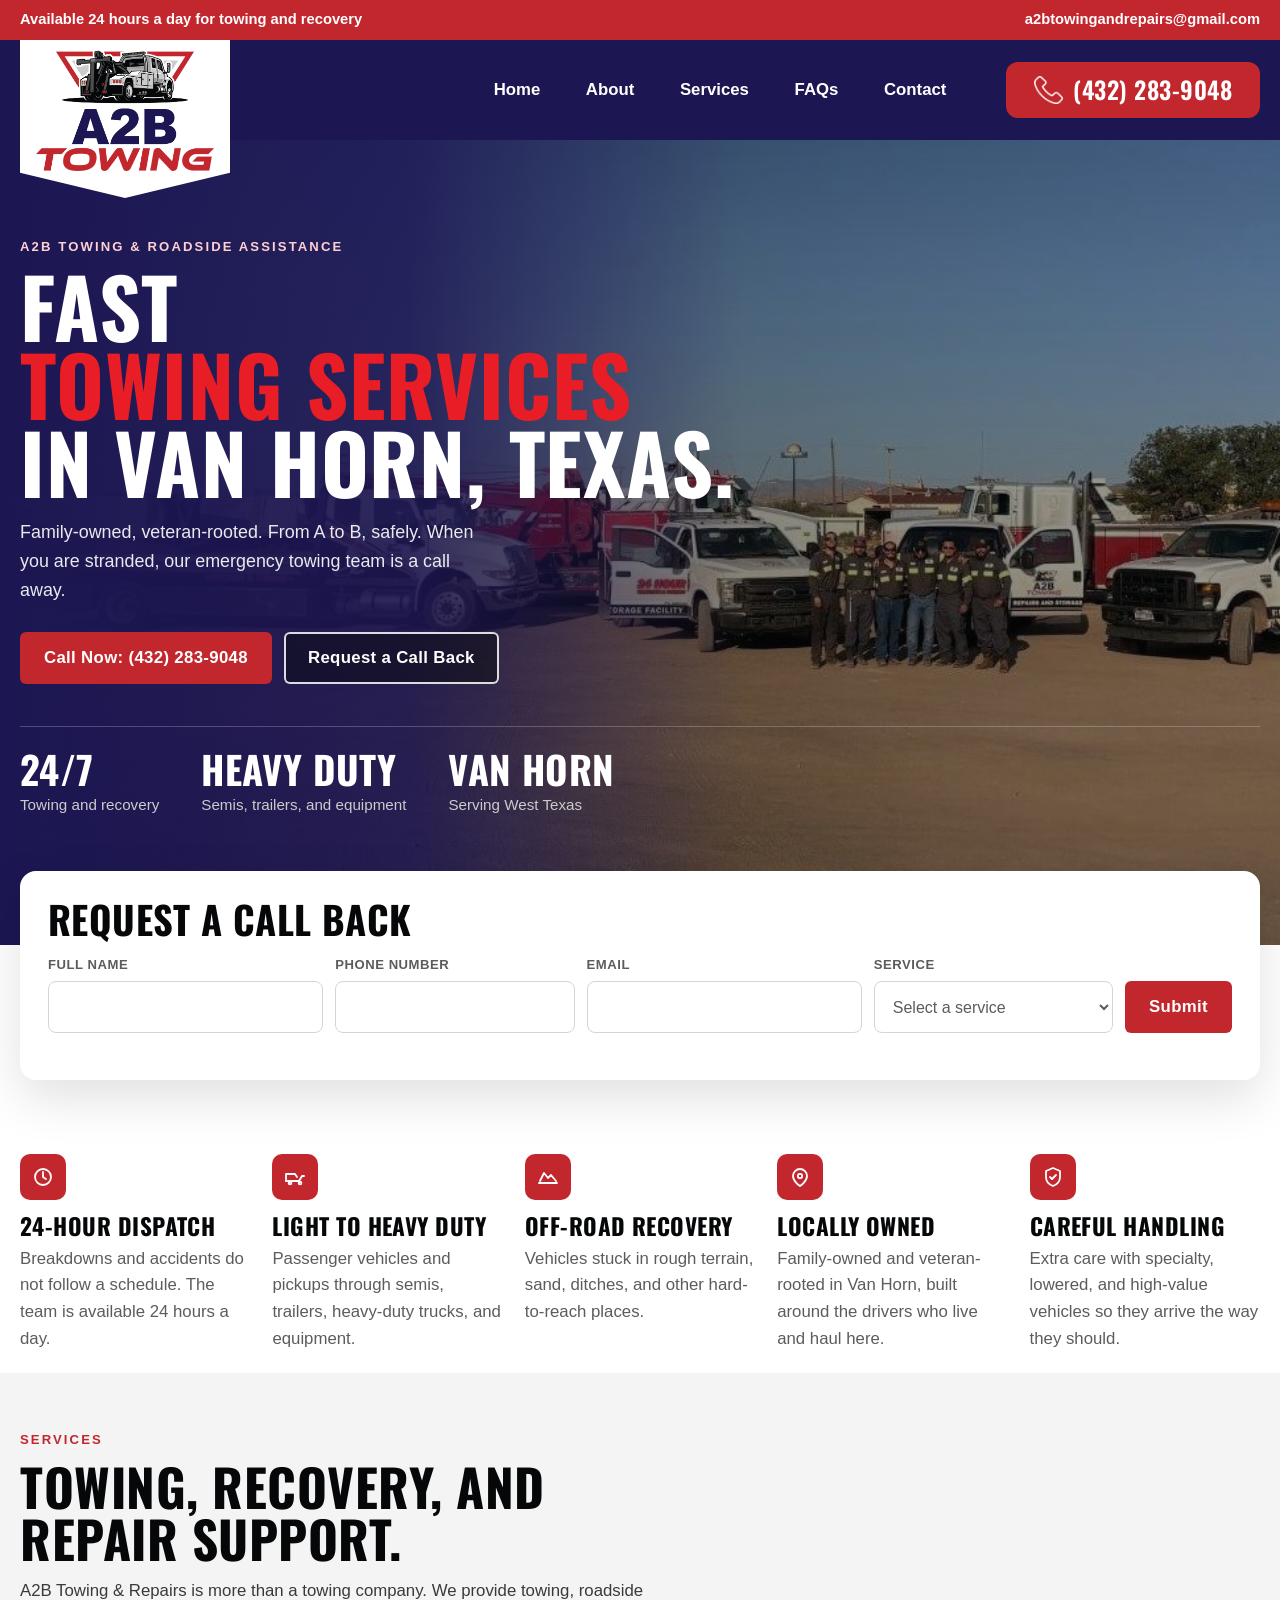
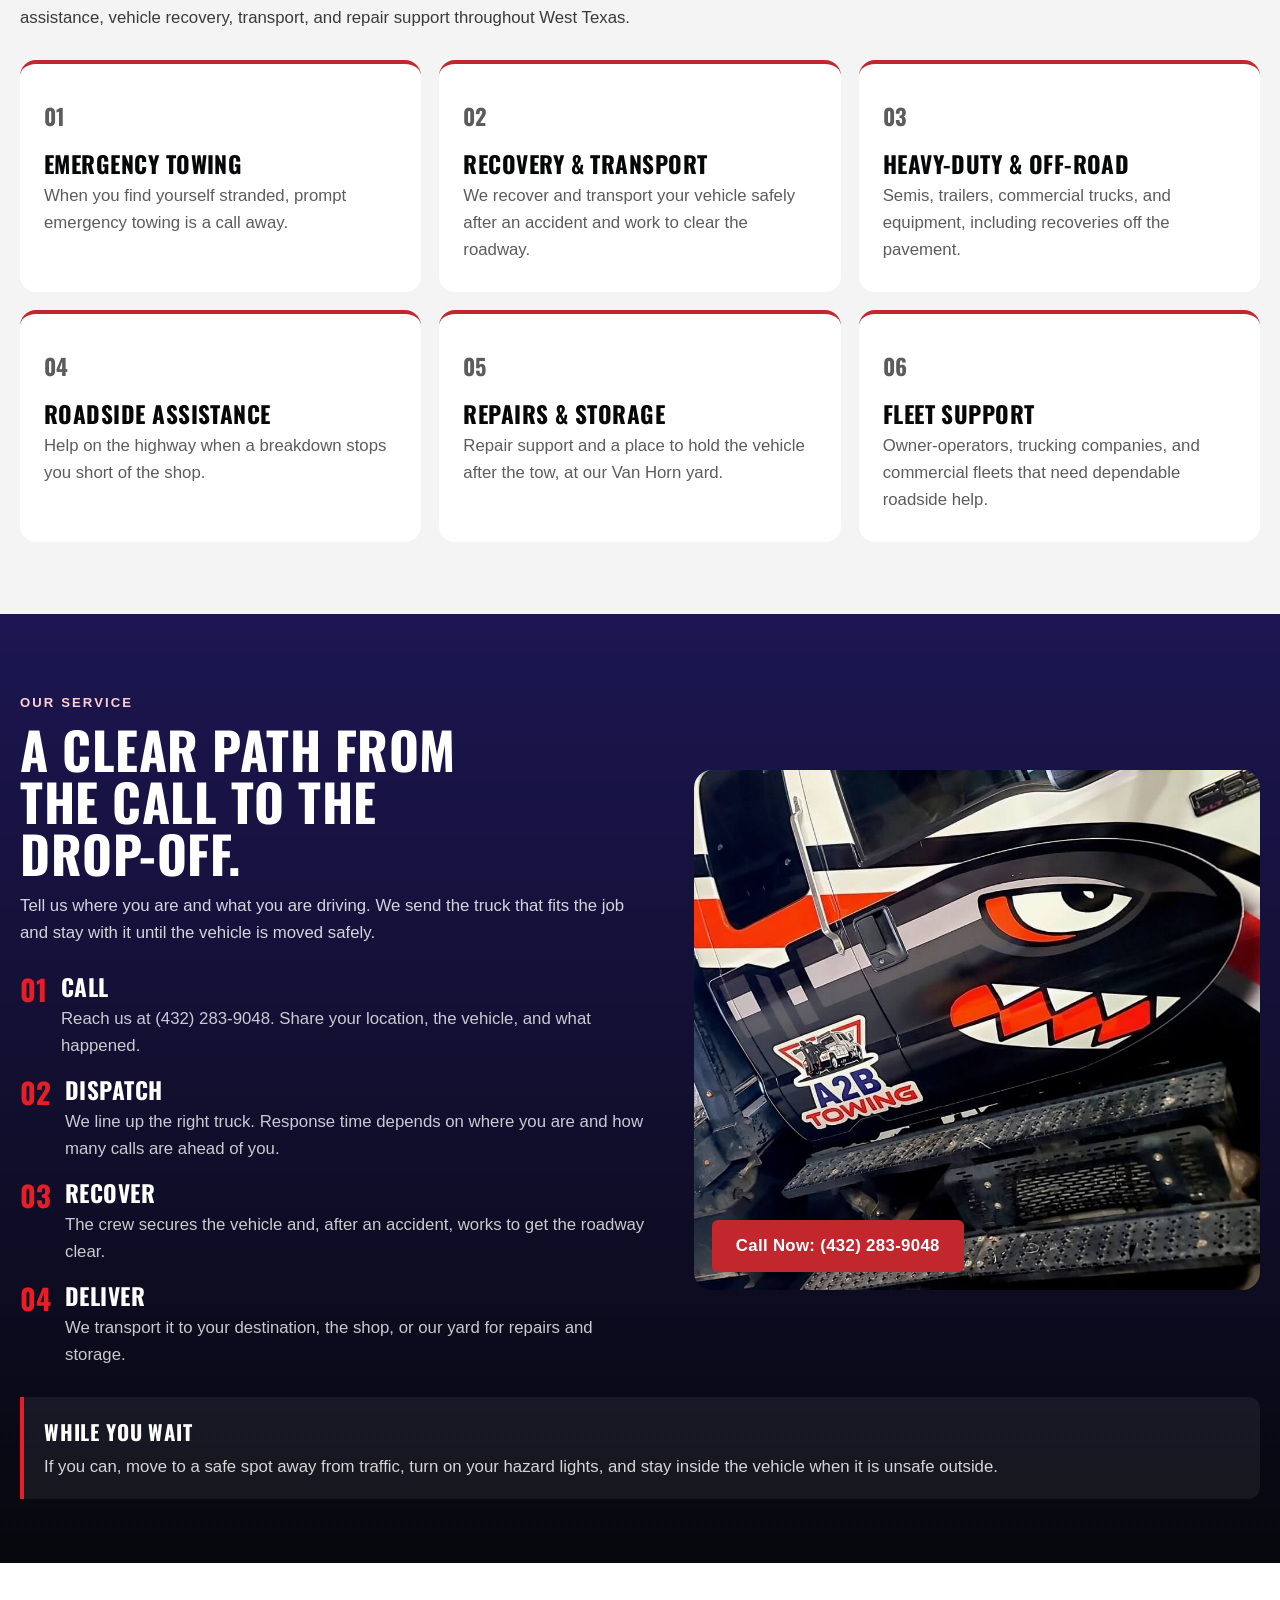
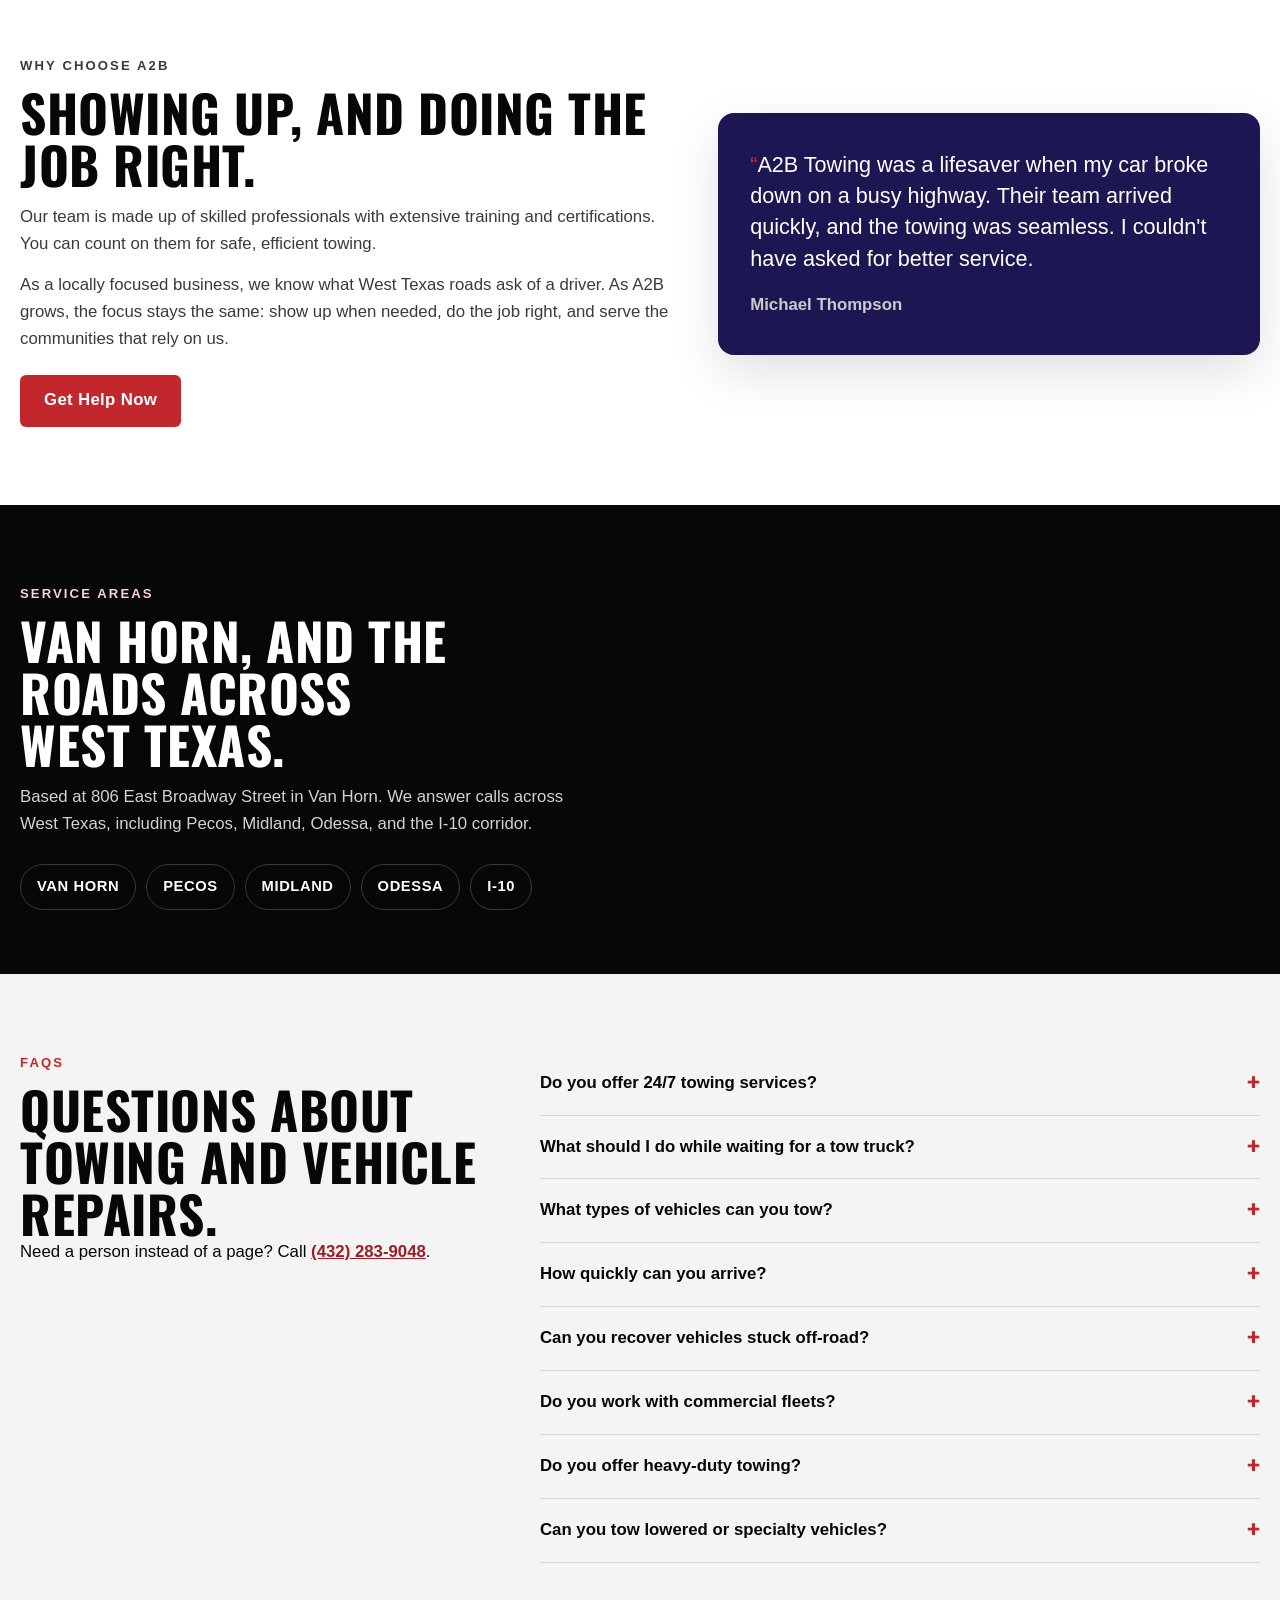
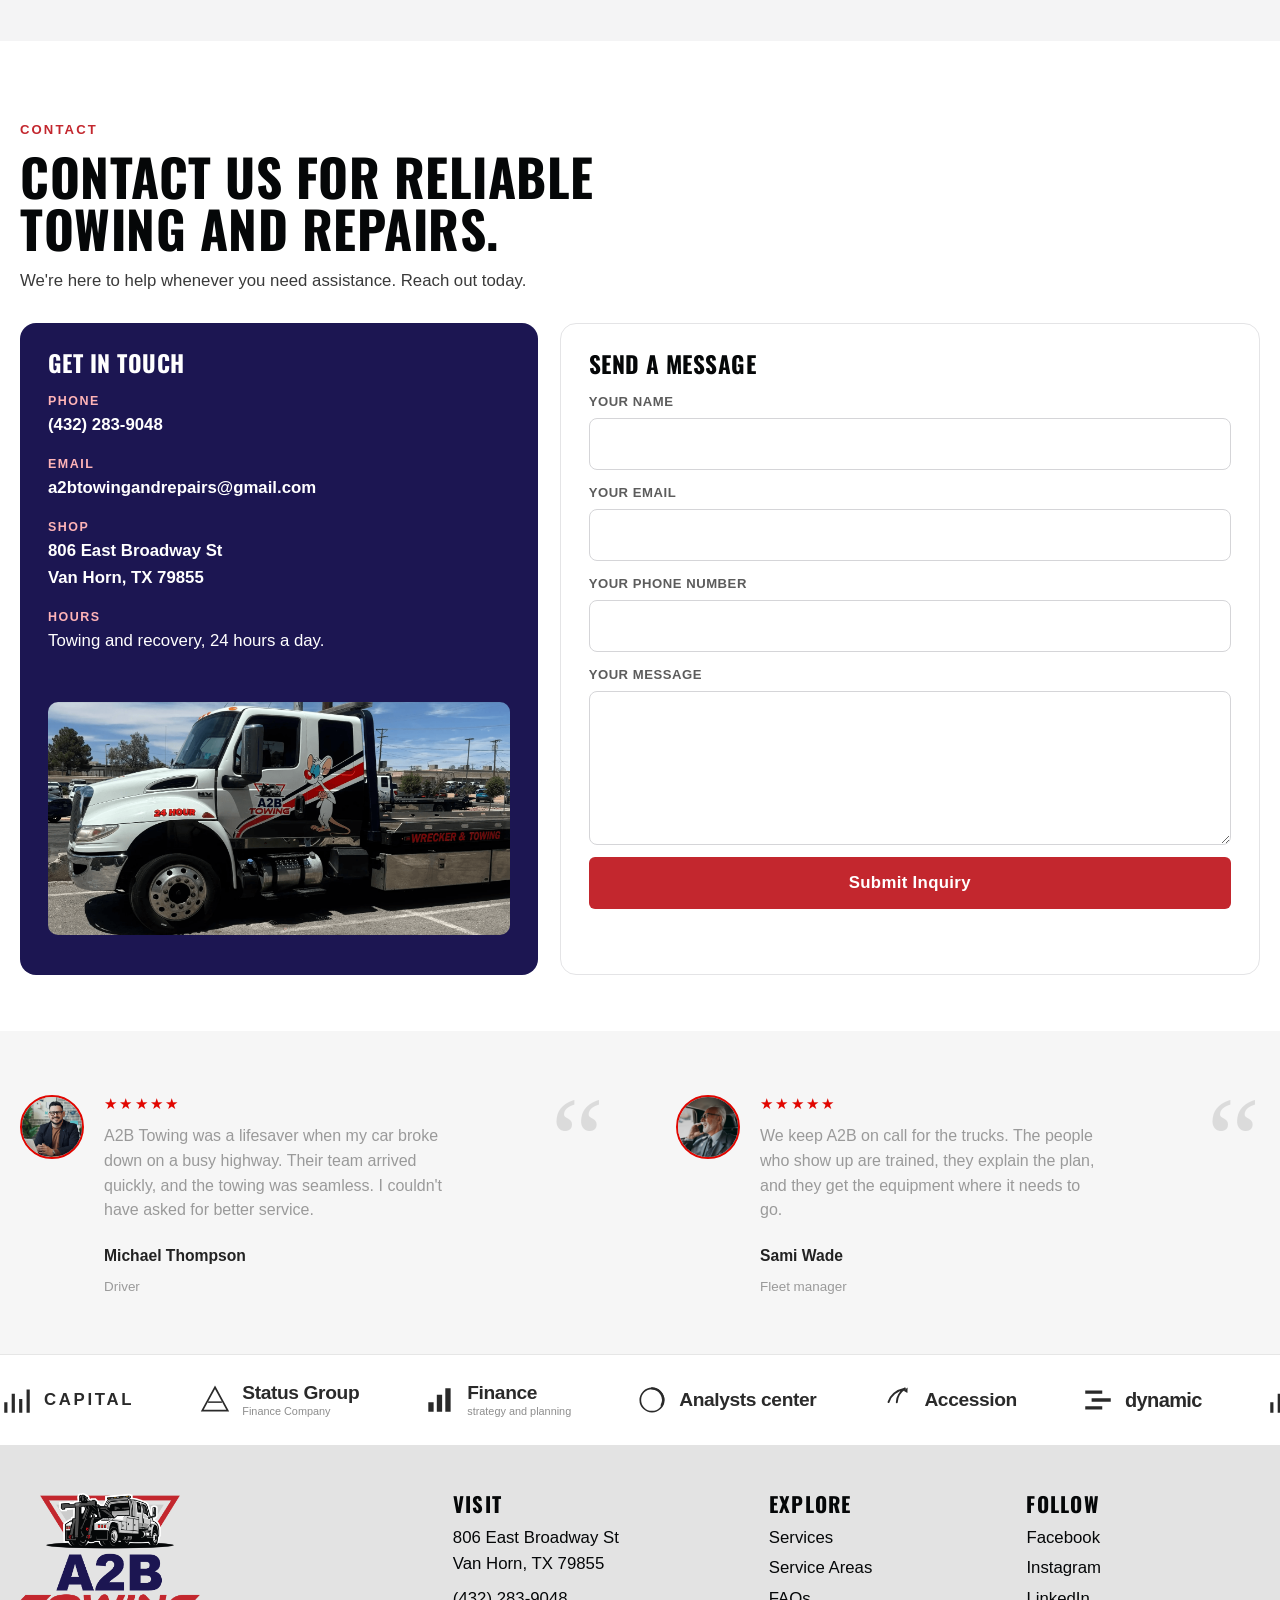
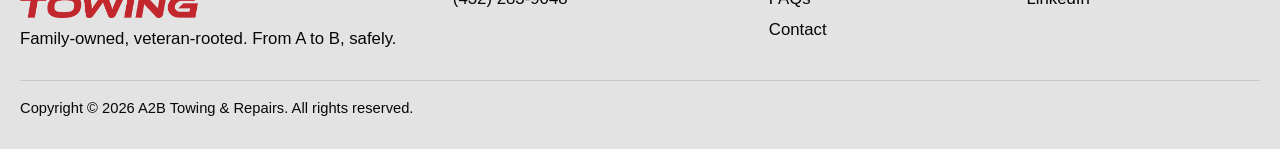
<file: a2b/index.html>
<!DOCTYPE html>
<html lang="en">
<head>
  <meta charset="utf-8">
  <meta name="viewport" content="width=device-width, initial-scale=1">
  <title>A2B Towing &amp; Repairs | Van Horn, Texas</title>
  <meta name="description" content="Family-owned, veteran-rooted towing, recovery, roadside assistance, and repair support in Van Horn and across West Texas. Available 24 hours. Call (432) 283-9048.">
  <link rel="icon" href="img/logo.png" type="image/png">
  <link rel="preconnect" href="https://fonts.googleapis.com">
  <link rel="preconnect" href="https://fonts.gstatic.com" crossorigin>
  <link href="https://fonts.googleapis.com/css2?family=Google+Sans:ital,opsz,wght@0,17..18,400..700;1,17..18,400..700&family=Oswald:wght@200..700&display=swap" rel="stylesheet">
  <link rel="stylesheet" href="css/styles.css">
  <script type="application/ld+json">
  {
    "@context": "https://schema.org",
    "@type": "AutomotiveBusiness",
    "name": "A2B Towing & Repairs",
    "image": "img/hero.jpg",
    "telephone": "+1-432-283-9048",
    "email": "a2btowingandrepairs@gmail.com",
    "url": "https://a2btowingandrepairs.com/",
    "address": {
      "@type": "PostalAddress",
      "streetAddress": "806 East Broadway St",
      "addressLocality": "Van Horn",
      "addressRegion": "TX",
      "postalCode": "79855",
      "addressCountry": "US"
    },
    "openingHoursSpecification": {
      "@type": "OpeningHoursSpecification",
      "dayOfWeek": ["Monday","Tuesday","Wednesday","Thursday","Friday","Saturday","Sunday"],
      "opens": "00:00",
      "closes": "23:59"
    },
    "areaServed": "West Texas",
    "sameAs": [
      "https://www.facebook.com/a2btowingtx",
      "https://www.instagram.com/a2btowingtx",
      "https://www.linkedin.com/company/a2b-towing/"
    ]
  }
  </script>
</head>
<body>
  <a class="skip" href="#main">Skip to content</a>

  <header class="site-header">
    <div class="topbar">
      <div class="wrap topbar-inner">
        <p>Available 24 hours a day for towing and recovery</p>
        <a href="mailto:a2btowingandrepairs@gmail.com">a2btowingandrepairs@gmail.com</a>
      </div>
    </div>
    <div class="nav">
      <div class="wrap nav-inner">
        <a class="brand" href="#main" aria-label="A2B Towing home">
          <img src="img/logo-mark.png" alt="A2B Towing" width="1400" height="966">
        </a>
        <button class="nav-toggle" type="button" aria-expanded="false" aria-controls="nav-panel">
          <span class="sr-only">Menu</span>
          <span></span><span></span><span></span>
        </button>
        <div class="nav-panel" id="nav-panel">
          <nav class="nav-links" aria-label="Primary">
            <a href="#main">Home</a>
            <a href="#about">About</a>
            <a href="#services">Services</a>
            <a href="#faq">FAQs</a>
            <a href="#contact">Contact</a>
          </nav>
          <a class="btn btn-red nav-call" href="tel:+14322839048" aria-label="Call (432) 283-9048">
            <img class="nav-call-icon" src="img/phone-icon.png" alt="" width="28" height="28">
            <span>(432) 283-9048</span>
          </a>
        </div>
      </div>
    </div>
  </header>

  <main id="main">
    <section class="hero">
      <div class="wrap hero-inner">
        <p class="eyebrow light">A2B Towing &amp; Roadside Assistance</p>
        <h1>
          Fast<br>
          <span>Towing Services</span><br>
          <span class="place">in Van Horn, Texas.</span>
        </h1>
        <p class="lede">Family-owned, veteran-rooted. From A to B, safely. When you are stranded, our emergency towing team is a call away.</p>
        <div class="hero-actions">
          <a class="btn btn-red" href="tel:+14322839048">Call Now: (432) 283-9048</a>
          <a class="btn btn-ghost" href="#callback">Request a Call Back</a>
        </div>
        <ul class="stats">
          <li>
            <strong>24/7</strong>
            <span>Towing and recovery</span>
          </li>
          <li>
            <strong>Heavy Duty</strong>
            <span>Semis, trailers, and equipment</span>
          </li>
          <li>
            <strong>Van Horn</strong>
            <span>Serving West Texas</span>
          </li>
        </ul>
      </div>
    </section>

    <section class="callback" id="callback">
      <div class="wrap">
        <form class="callback-card" action="mailto:a2btowingandrepairs@gmail.com" method="post" enctype="text/plain">
          <h2>Request a Call Back</h2>
          <div class="callback-grid">
            <label>
              Full Name
              <input type="text" name="name" autocomplete="name" required>
            </label>
            <label>
              Phone Number
              <input type="tel" name="phone" autocomplete="tel" required>
            </label>
            <label>
              Email
              <input type="email" name="email" autocomplete="email" required>
            </label>
            <label>
              Service
              <select name="service" required>
                <option value="">Select a service</option>
                <option>Emergency Towing</option>
                <option>Accident Recovery</option>
                <option>Heavy-Duty Towing</option>
                <option>Off-Road Recovery</option>
                <option>Roadside Assistance</option>
                <option>Vehicle Transport</option>
                <option>Repairs</option>
                <option>Fleet Support</option>
              </select>
            </label>
            <button class="btn btn-red" type="submit">Submit</button>
          </div>
          <p class="form-status" role="status"></p>
        </form>
      </div>
    </section>

    <section class="benefits" aria-label="Why drivers call A2B">
      <div class="wrap benefit-grid">
        <article>
          <span class="icon" aria-hidden="true">
            <svg viewBox="0 0 24 24"><path d="M12 7v5l3 2"/><circle cx="12" cy="12" r="8"/></svg>
          </span>
          <h3>24-Hour Dispatch</h3>
          <p>Breakdowns and accidents do not follow a schedule. The team is available 24 hours a day.</p>
        </article>
        <article>
          <span class="icon" aria-hidden="true">
            <svg viewBox="0 0 24 24"><path d="M3 16h13l3-5h2"/><path d="M6 16v2M16 16v2"/><circle cx="7" cy="18" r="1.4"/><circle cx="17" cy="18" r="1.4"/><path d="M3 16V9h9l2 3"/></svg>
          </span>
          <h3>Light to Heavy Duty</h3>
          <p>Passenger vehicles and pickups through semis, trailers, heavy-duty trucks, and equipment.</p>
        </article>
        <article>
          <span class="icon" aria-hidden="true">
            <svg viewBox="0 0 24 24"><path d="M4 16l4-8 4 5 3-3 5 6"/><path d="M3 18h18"/></svg>
          </span>
          <h3>Off-Road Recovery</h3>
          <p>Vehicles stuck in rough terrain, sand, ditches, and other hard-to-reach places.</p>
        </article>
        <article>
          <span class="icon" aria-hidden="true">
            <svg viewBox="0 0 24 24"><path d="M12 21s-7-4.4-7-10a7 7 0 0 1 14 0c0 5.6-7 10-7 10z"/><circle cx="12" cy="11" r="2.2"/></svg>
          </span>
          <h3>Locally Owned</h3>
          <p>Family-owned and veteran-rooted in Van Horn, built around the drivers who live and haul here.</p>
        </article>
        <article>
          <span class="icon" aria-hidden="true">
            <svg viewBox="0 0 24 24"><path d="M12 3l7 3v6c0 4.5-3 7.5-7 9-4-1.5-7-4.5-7-9V6l7-3z"/><path d="M9 12l2 2 4-4"/></svg>
          </span>
          <h3>Careful Handling</h3>
          <p>Extra care with specialty, lowered, and high-value vehicles so they arrive the way they should.</p>
        </article>
      </div>
    </section>

    <section class="services" id="services">
      <div class="wrap">
        <div class="section-head">
          <p class="eyebrow">Services</p>
          <h2>Towing, recovery, and repair support.</h2>
          <p>A2B Towing &amp; Repairs is more than a towing company. We provide towing, roadside assistance, vehicle recovery, transport, and repair support throughout West Texas.</p>
        </div>
        <div class="service-grid">
          <article id="emergency">
            <p class="index">01</p>
            <h3>Emergency Towing</h3>
            <p>When you find yourself stranded, prompt emergency towing is a call away.</p>
          </article>
          <article id="recovery">
            <p class="index">02</p>
            <h3>Recovery &amp; Transport</h3>
            <p>We recover and transport your vehicle safely after an accident and work to clear the roadway.</p>
          </article>
          <article id="heavy">
            <p class="index">03</p>
            <h3>Heavy-Duty &amp; Off-Road</h3>
            <p>Semis, trailers, commercial trucks, and equipment, including recoveries off the pavement.</p>
          </article>
          <article id="roadside">
            <p class="index">04</p>
            <h3>Roadside Assistance</h3>
            <p>Help on the highway when a breakdown stops you short of the shop.</p>
          </article>
          <article id="repairs">
            <p class="index">05</p>
            <h3>Repairs &amp; Storage</h3>
            <p>Repair support and a place to hold the vehicle after the tow, at our Van Horn yard.</p>
          </article>
          <article id="fleets">
            <p class="index">06</p>
            <h3>Fleet Support</h3>
            <p>Owner-operators, trucking companies, and commercial fleets that need dependable roadside help.</p>
          </article>
        </div>
      </div>
    </section>

    <section class="process" id="how">
      <div class="wrap process-grid">
        <div>
          <p class="eyebrow light">Our service</p>
          <h2>A clear path from the call to the drop-off.</h2>
          <p class="process-lead">Tell us where you are and what you are driving. We send the truck that fits the job and stay with it until the vehicle is moved safely.</p>
          <ol class="steps">
            <li>
              <span>01</span>
              <div>
                <h3>Call</h3>
                <p>Reach us at (432) 283-9048. Share your location, the vehicle, and what happened.</p>
              </div>
            </li>
            <li>
              <span>02</span>
              <div>
                <h3>Dispatch</h3>
                <p>We line up the right truck. Response time depends on where you are and how many calls are ahead of you.</p>
              </div>
            </li>
            <li>
              <span>03</span>
              <div>
                <h3>Recover</h3>
                <p>The crew secures the vehicle and, after an accident, works to get the roadway clear.</p>
              </div>
            </li>
            <li>
              <span>04</span>
              <div>
                <h3>Deliver</h3>
                <p>We transport it to your destination, the shop, or our yard for repairs and storage.</p>
              </div>
            </li>
          </ol>
        </div>
        <figure class="process-photo">
          <img src="img/fleet.jpg" width="1600" height="900" alt="A2B Towing flatbed with the company mark and phone number on the door">
          <a class="btn btn-red" href="tel:+14322839048">Call Now: (432) 283-9048</a>
        </figure>
      </div>
      <div class="wrap">
        <aside class="wait-note">
          <h3>While you wait</h3>
          <p>If you can, move to a safe spot away from traffic, turn on your hazard lights, and stay inside the vehicle when it is unsafe outside.</p>
        </aside>
      </div>
    </section>

    <section class="about" id="about">
      <div class="wrap about-grid">
        <div>
          <p class="eyebrow">Why choose A2B</p>
          <h2>Showing up, and doing the job right.</h2>
          <p>Our team is made up of skilled professionals with extensive training and certifications. You can count on them for safe, efficient towing.</p>
          <p>As a locally focused business, we know what West Texas roads ask of a driver. As A2B grows, the focus stays the same: show up when needed, do the job right, and serve the communities that rely on us.</p>
          <a class="btn btn-red" href="tel:+14322839048">Get Help Now</a>
        </div>
        <blockquote>
          <p>A2B Towing was a lifesaver when my car broke down on a busy highway. Their team arrived quickly, and the towing was seamless. I couldn't have asked for better service.</p>
          <footer>Michael Thompson</footer>
        </blockquote>
      </div>
    </section>

    <section class="areas" id="areas">
      <div class="wrap">
        <p class="eyebrow light">Service areas</p>
        <h2>Van Horn, and the roads across West Texas.</h2>
        <p>Based at 806 East Broadway Street in Van Horn. We answer calls across West Texas, including Pecos, Midland, Odessa, and the I-10 corridor.</p>
        <ul>
          <li>Van Horn</li>
          <li>Pecos</li>
          <li>Midland</li>
          <li>Odessa</li>
          <li>I-10</li>
        </ul>
      </div>
    </section>

    <section class="faq" id="faq">
      <div class="wrap faq-grid">
        <div>
          <p class="eyebrow">FAQs</p>
          <h2>Questions about towing and vehicle repairs.</h2>
          <p>Need a person instead of a page? Call <a href="tel:+14322839048">(432) 283-9048</a>.</p>
        </div>
        <div class="accordion">
          <div class="acc-item">
            <button type="button" aria-expanded="false">Do you offer 24/7 towing services?</button>
            <div class="acc-panel">
              <p>Yes. Breakdowns and accidents do not follow a schedule, so our team is available 24 hours a day.</p>
            </div>
          </div>
          <div class="acc-item">
            <button type="button" aria-expanded="false">What should I do while waiting for a tow truck?</button>
            <div class="acc-panel">
              <p>If possible, move to a safe location away from traffic, turn on your hazard lights, and stay inside your vehicle if conditions are unsafe outside.</p>
            </div>
          </div>
          <div class="acc-item">
            <button type="button" aria-expanded="false">What types of vehicles can you tow?</button>
            <div class="acc-panel">
              <p>We handle everything from passenger vehicles and pickups to semis, trailers, heavy-duty trucks, and equipment.</p>
            </div>
          </div>
          <div class="acc-item">
            <button type="button" aria-expanded="false">How quickly can you arrive?</button>
            <div class="acc-panel">
              <p>Response times vary based on location and call volume, but we work hard to respond as quickly and safely as possible.</p>
            </div>
          </div>
          <div class="acc-item">
            <button type="button" aria-expanded="false">Can you recover vehicles stuck off-road?</button>
            <div class="acc-panel">
              <p>Yes. We provide off-road and recovery services for vehicles stuck in rough terrain, sand, ditches, and difficult-to-access areas.</p>
            </div>
          </div>
          <div class="acc-item">
            <button type="button" aria-expanded="false">Do you work with commercial fleets?</button>
            <div class="acc-panel">
              <p>Yes. We work with owner-operators, trucking companies, and commercial fleets that need dependable roadside and towing support.</p>
            </div>
          </div>
          <div class="acc-item">
            <button type="button" aria-expanded="false">Do you offer heavy-duty towing?</button>
            <div class="acc-panel">
              <p>Yes. Our fleet is equipped for heavy-duty towing and recovery, including semis, trailers, and commercial vehicles.</p>
            </div>
          </div>
          <div class="acc-item">
            <button type="button" aria-expanded="false">Can you tow lowered or specialty vehicles?</button>
            <div class="acc-panel">
              <p>Yes. We take extra care with specialty, lowered, and high-value vehicles so they can be transported safely.</p>
            </div>
          </div>
        </div>
      </div>
    </section>

    <section class="contact" id="contact">
      <div class="wrap">
        <div class="section-head">
          <p class="eyebrow">Contact</p>
          <h2>Contact us for reliable towing and repairs.</h2>
          <p>We're here to help whenever you need assistance. Reach out today.</p>
        </div>
        <div class="contact-grid">
          <div class="contact-card">
            <h3>Get in touch</h3>
            <ul>
              <li>
                <span>Phone</span>
                <a href="tel:+14322839048">(432) 283-9048</a>
              </li>
              <li>
                <span>Email</span>
                <a href="mailto:a2btowingandrepairs@gmail.com">a2btowingandrepairs@gmail.com</a>
              </li>
              <li>
                <span>Shop</span>
                <a href="https://maps.google.com/?q=806+East+Broadway+St,+Van+Horn,+TX+79855">806 East Broadway St<br>Van Horn, TX 79855</a>
              </li>
              <li>
                <span>Hours</span>
                <p>Towing and recovery, 24 hours a day.</p>
              </li>
            </ul>
            <figure class="contact-featured-image">
              <img src="img/a2b-img.png" alt="">
            </figure>
          </div>
          <form class="contact-form" action="mailto:a2btowingandrepairs@gmail.com" method="post" enctype="text/plain">
            <h3>Send a message</h3>
            <label>
              Your Name
              <input type="text" name="name" autocomplete="name" required>
            </label>
            <label>
              Your Email
              <input type="email" name="email" autocomplete="email" required>
            </label>
            <label>
              Your Phone Number
              <input type="tel" name="phone" autocomplete="tel">
            </label>
            <label>
              Your Message
              <textarea name="message" rows="5" required></textarea>
            </label>
            <button class="btn btn-red" type="submit">Submit Inquiry</button>
            <p class="form-status" role="status"></p>
          </form>
        </div>
      </div>
    </section>

    <section class="social-proof" aria-label="Testimonials">
      <div class="wrap testimonial-grid">
        <article class="testimonial">
          <img src="img/headshot1.png" alt="" width="64" height="64">
          <p class="t-stars" aria-label="5 out of 5 stars"><span aria-hidden="true">★★★★★</span></p>
          <p class="t-quote">A2B Towing was a lifesaver when my car broke down on a busy highway. Their team arrived quickly, and the towing was seamless. I couldn't have asked for better service.</p>
          <p class="t-name">Michael Thompson</p>
          <p class="t-role">Driver</p>
          <span class="t-mark" aria-hidden="true">“</span>
        </article>
        <article class="testimonial">
          <img src="img/headshot2.png" alt="" width="64" height="64">
          <p class="t-stars" aria-label="5 out of 5 stars"><span aria-hidden="true">★★★★★</span></p>
          <p class="t-quote">We keep A2B on call for the trucks. The people who show up are trained, they explain the plan, and they get the equipment where it needs to go.</p>
          <p class="t-name">Sami Wade</p>
          <p class="t-role">Fleet manager</p>
          <span class="t-mark" aria-hidden="true">“</span>
        </article>
      </div>
      <div class="logo-marquee" aria-label="Partners">
        <div class="logo-track">
          <ul class="logo-set">
            <li>
              <svg viewBox="0 0 32 32" aria-hidden="true"><path fill="currentColor" d="M4 18h3v10H4zm7-8h3v18h-3zm7 5h3v13h-3zm7-9h3v22h-3z"/></svg>
              <span class="logo-copy logo-caps"><strong>Capital</strong></span>
            </li>
            <li>
              <svg viewBox="0 0 32 32" aria-hidden="true"><path fill="none" stroke="currentColor" stroke-width="1.6" d="M16 4 28 26H4Z"/><path fill="none" stroke="currentColor" stroke-width="1.4" d="M9.5 18h13"/></svg>
              <span class="logo-copy"><strong>Status Group</strong><small>Finance Company</small></span>
            </li>
            <li>
              <svg viewBox="0 0 32 32" aria-hidden="true"><path fill="currentColor" d="M5 18h5v9H5zm8-7h5v16h-5zm8-6h5v22h-5z"/></svg>
              <span class="logo-copy"><strong>Finance</strong><small>strategy and planning</small></span>
            </li>
            <li>
              <svg viewBox="0 0 32 32" aria-hidden="true"><circle cx="16" cy="16" r="11" fill="none" stroke="currentColor" stroke-width="1.6"/><path fill="none" stroke="currentColor" stroke-width="2.2" stroke-linecap="round" d="M16 5a11 11 0 0 1 9.2 16"/></svg>
              <span class="logo-copy"><strong>Analysts center</strong></span>
            </li>
            <li>
              <svg viewBox="0 0 32 32" aria-hidden="true"><path fill="none" stroke="currentColor" stroke-width="1.8" stroke-linecap="round" d="M8 18c2.2-7 7-11 16-13-5 3.2-8 7.4-8.2 13.2"/><path fill="currentColor" d="M22.2 7.2 26 4.2l-.2 5.2z"/></svg>
              <span class="logo-copy"><strong>Accession</strong></span>
            </li>
            <li>
              <svg viewBox="0 0 32 32" aria-hidden="true"><path fill="currentColor" d="M4 7h16v3.2H4zm6 7.4h18v3.2H10zM4 21.8h16v3.2H4z"/></svg>
              <span class="logo-copy logo-lower"><strong>dynamic</strong></span>
            </li>
          </ul>
          <ul class="logo-set" aria-hidden="true">
            <li>
              <svg viewBox="0 0 32 32" aria-hidden="true"><path fill="currentColor" d="M4 18h3v10H4zm7-8h3v18h-3zm7 5h3v13h-3zm7-9h3v22h-3z"/></svg>
              <span class="logo-copy logo-caps"><strong>Capital</strong></span>
            </li>
            <li>
              <svg viewBox="0 0 32 32" aria-hidden="true"><path fill="none" stroke="currentColor" stroke-width="1.6" d="M16 4 28 26H4Z"/><path fill="none" stroke="currentColor" stroke-width="1.4" d="M9.5 18h13"/></svg>
              <span class="logo-copy"><strong>Status Group</strong><small>Finance Company</small></span>
            </li>
            <li>
              <svg viewBox="0 0 32 32" aria-hidden="true"><path fill="currentColor" d="M5 18h5v9H5zm8-7h5v16h-5zm8-6h5v22h-5z"/></svg>
              <span class="logo-copy"><strong>Finance</strong><small>strategy and planning</small></span>
            </li>
            <li>
              <svg viewBox="0 0 32 32" aria-hidden="true"><circle cx="16" cy="16" r="11" fill="none" stroke="currentColor" stroke-width="1.6"/><path fill="none" stroke="currentColor" stroke-width="2.2" stroke-linecap="round" d="M16 5a11 11 0 0 1 9.2 16"/></svg>
              <span class="logo-copy"><strong>Analysts center</strong></span>
            </li>
            <li>
              <svg viewBox="0 0 32 32" aria-hidden="true"><path fill="none" stroke="currentColor" stroke-width="1.8" stroke-linecap="round" d="M8 18c2.2-7 7-11 16-13-5 3.2-8 7.4-8.2 13.2"/><path fill="currentColor" d="M22.2 7.2 26 4.2l-.2 5.2z"/></svg>
              <span class="logo-copy"><strong>Accession</strong></span>
            </li>
            <li>
              <svg viewBox="0 0 32 32" aria-hidden="true"><path fill="currentColor" d="M4 7h16v3.2H4zm6 7.4h18v3.2H10zM4 21.8h16v3.2H4z"/></svg>
              <span class="logo-copy logo-lower"><strong>dynamic</strong></span>
            </li>
          </ul>
        </div>
      </div>
    </section>
  </main>

  <footer class="site-footer">
    <div class="wrap footer-grid">
      <div class="footer-logo">
        <img src="img/logo.png" alt="" width="180" height="124">
        <p>Family-owned, veteran-rooted. From A to B, safely.</p>
      </div>
      <div>
        <h2>Visit</h2>
        <p>806 East Broadway St<br>Van Horn, TX 79855</p>
        <p><a href="tel:+14322839048">(432) 283-9048</a></p>
      </div>
      <div>
        <h2>Explore</h2>
        <a href="#services">Services</a>
        <a href="#areas">Service Areas</a>
        <a href="#faq">FAQs</a>
        <a href="#contact">Contact</a>
      </div>
      <div>
        <h2>Follow</h2>
        <a href="https://www.facebook.com/a2btowingtx">Facebook</a>
        <a href="https://www.instagram.com/a2btowingtx">Instagram</a>
        <a href="https://www.linkedin.com/company/a2b-towing/">LinkedIn</a>
      </div>
    </div>
    <div class="wrap footer-base">
      <p>Copyright &copy; 2026 A2B Towing &amp; Repairs. All rights reserved.</p>
    </div>
  </footer>

  <a class="call-dock" href="tel:+14322839048">Call (432) 283-9048</a>
  <script src="js/main.js"></script>
</body>
</html>
</file>
<file: a2b/css/styles.css>
:root {
  --red: #c3272e;
  --red-deep: #9e1d24;
  --red-bright: #e91d25;
  --navy: #1c1652;
  --ink: #050708;
  --silver: #cbcbcb;
  --muted: #5c5c5c;
  --line: #e4e4e6;
  --paper: #f4f4f5;
  --white: #fff;
  --header: 156px;
  --font: "Google Sans", "Avenir Next", "Segoe UI", sans-serif;
  --display: "Oswald", "Arial Narrow", Impact, sans-serif;
}

*,
*::before,
*::after { box-sizing: border-box; }

html { scroll-behavior: smooth; }

body {
  margin: 0;
  color: var(--ink);
  background: var(--white);
  font-family: var(--font);
  font-size: 1.05rem;
  line-height: 1.6;
}

img { max-width: 100%; height: auto; display: block; }

a { color: inherit; }

button, input, select, textarea { font: inherit; color: inherit; }

h1, h2, h3, p { margin: 0; }

h1, h2, .callback-card h2, .stats strong {
  font-family: var(--display);
  font-weight: 700;
  letter-spacing: 0.01em;
  line-height: 1.02;
  text-transform: uppercase;
}

h2 { font-size: clamp(2.2rem, 4vw, 3.4rem); }

.wrap {
  width: min(1300px, calc(100% - 40px));
  margin-inline: auto;
}

.sr-only {
  position: absolute;
  width: 1px;
  height: 1px;
  padding: 0;
  margin: -1px;
  overflow: hidden;
  clip: rect(0, 0, 0, 0);
  border: 0;
}

.skip {
  position: absolute;
  left: 12px;
  top: -40px;
  background: var(--white);
  color: var(--ink);
  padding: 0 0;
  z-index: 80;
}

.skip:focus { top: 12px; padding: 8px 12px; }

.eyebrow {
  margin-bottom: 10px;
  color: var(--red);
  font-size: 0.82rem;
  font-weight: 700;
  letter-spacing: 0.16em;
  text-transform: uppercase;
}

.eyebrow.light { color: #ffd0d2; }

.btn {
  display: inline-flex;
  align-items: center;
  justify-content: center;
  min-height: 52px;
  padding: 0 22px;
  border-radius: 6px;
  border: 2px solid transparent;
  font-weight: 700;
  letter-spacing: 0.02em;
  text-decoration: none;
  cursor: pointer;
  transition: background 0.15s ease, transform 0.15s ease, border-color 0.15s ease;
}

.btn:hover { transform: translateY(-1px); }

.btn-red {
  background: var(--red);
  color: var(--white);
}

.btn-red:hover { background: var(--red-deep); }

.btn-ghost {
  background: rgba(5, 7, 8, 0.45);
  color: var(--white);
  border-color: rgba(255, 255, 255, 0.85);
}

.btn-ghost:hover { background: rgba(255, 255, 255, 0.1); }

.site-header {
  position: sticky;
  top: 0;
  z-index: 40;
}

.topbar {
  background: var(--red);
  color: var(--white);
  font-size: 0.92rem;
  font-weight: 600;
}

.topbar-inner,
.nav-inner {
  display: flex;
  align-items: center;
  justify-content: space-between;
  gap: 16px;
}

.topbar-inner { min-height: 40px; }

.topbar a { text-decoration: none; }

.topbar a:hover { text-decoration: underline; }

.nav {
  /*background: var(--ink);*/
  background: #1c1652;
  color: var(--white);
  overflow: visible;
}

.nav-inner {
  min-height: 86px;
  align-items: center;
}

.brand {
  position: relative;
  z-index: 5;
  display: flex;
  align-items: center;
  justify-content: center;
  align-self: flex-start;
  width: 210px;
  height: 158px;
  margin: 0 18px -58px 0;
  padding: 12px 16px 30px;
  background: #fff;
  clip-path: polygon(0 0, 100% 0, 100% 84%, 50% 100%, 0 84%);
  filter: drop-shadow(0 10px 16px rgba(0, 0, 0, 0.28));
}

.brand img {
  width: 100%;
  height: auto;
  object-fit: contain;
}

.nav-call {
  gap: 10px;
  border-radius: 12px;
  flex: none;
  min-height: 56px;
  padding: 0 26px;
  font-family: var(--display);
  font-size: 1.5rem;
  font-weight: 600;
  letter-spacing: 0.02em;
  text-transform: none;
}

.nav-call span {
  min-height: 1px;
  position: relative;
  top: -1px;
}

.nav-call-icon {
  width: 1.2em;
  height: 1.2em;
  flex: none;
  object-fit: contain;
}

.nav-links {
  display: flex;
  align-items: center;
  gap: 1.35rem;
}

.nav-links > a,
.nav-drop > button {
  background: none;
  border: 0;
  color: var(--white);
  text-decoration: none;
  font-weight: 600;
  padding: 10px 12px;
  cursor: pointer;
}

.nav-links > a:hover,
.nav-drop > button:hover,
.nav-drop > button[aria-expanded="true"] { color: #ffb4b7; }

.nav-drop { position: relative; }

.nav-drop > button {
  display: inline-flex;
  align-items: center;
  gap: 6px;
}

.nav-drop > button::after {
  content: "";
  border: 4px solid transparent;
  border-top-color: currentColor;
  transform: translateY(2px);
}

.dropdown {
  display: none;
  position: absolute;
  top: calc(100% - 4px);
  left: 0;
  min-width: 230px;
  padding: 8px;
  background: #141416;
  border: 1px solid rgba(255, 255, 255, 0.08);
  border-radius: 10px;
  box-shadow: 0 16px 40px rgba(0, 0, 0, 0.35);
}

.dropdown a {
  display: block;
  padding: 10px 12px;
  border-radius: 6px;
  color: var(--white);
  text-decoration: none;
  font-weight: 550;
}

.dropdown a:hover { background: rgba(195, 39, 46, 0.22); }

.nav-panel {
  display: flex;
  align-items: center;
  justify-content: flex-end;
  flex: 1;
  gap: 3rem;
}

@media (min-width: 861px) {
  .nav-drop:hover .dropdown,
  .nav-drop:focus-within .dropdown { display: block; }
}

.nav-toggle {
  display: none;
  width: 46px;
  height: 46px;
  border: 0;
  border-radius: 8px;
  background: transparent;
  padding: 12px 10px;
  cursor: pointer;
}

.nav-toggle span {
  display: block;
  height: 2px;
  margin: 5px 0;
  background: var(--white);
}

.hero {
  position: relative;
  color: var(--white);
  background:
    linear-gradient(90deg, rgba(28, 22, 82, 1) 0%, rgba(28, 22, 82, 0.88) 32%, rgba(5, 7, 8, 0.28) 58%, rgba(5, 7, 8, 0.18) 100%),
    linear-gradient(180deg, rgba(5, 7, 8, 0.2), rgba(5, 7, 8, 0.35)),
    url("../img/hero.jpg") center 68% / cover no-repeat;
  padding: 96px 0 128px;
}

.hero h1 {
  max-width: 920px;
  font-size: clamp(3.4rem, 6.4vw, 5.5rem);
  line-height: 0.95;
}

.hero h1 span { color: var(--red-bright); }

.hero h1 .place {
  color: var(--white);
  white-space: nowrap;
}

.lede {
  max-width: 46ch;
  margin-top: 18px;
  color: rgba(255, 255, 255, 0.9);
  font-size: 1.12rem;
}

.hero-actions {
  display: flex;
  flex-wrap: wrap;
  gap: 12px;
  margin-top: 28px;
}

.stats {
  display: flex;
  flex-wrap: wrap;
  gap: 28px 42px;
  margin: 42px 0 0;
  padding: 22px 0 0;
  list-style: none;
  border-top: 1px solid rgba(255, 255, 255, 0.22);
}

.stats strong {
  display: block;
  font-size: 2.4rem;
}

.stats span {
  display: block;
  margin-top: 4px;
  color: var(--silver);
  font-size: 0.95rem;
}

.callback {
  position: relative;
  z-index: 2;
  margin-top: -74px;
  padding-bottom: 20px;
}

.callback-card,
.contact-form,
.contact-card,
blockquote,
.service-grid article {
  background: var(--white);
  border-radius: 16px;
  box-shadow: 0 18px 50px rgba(5, 7, 8, 0.12);
}

.callback-card { padding: 28px 28px 22px; }

.callback-card h2 { font-size: clamp(1.8rem, 3vw, 2.4rem); margin-bottom: 16px; }

.callback-grid {
  display: grid;
  grid-template-columns: 1.15fr 1fr 1.15fr 1fr auto;
  gap: 12px;
  align-items: end;
}

label {
  display: grid;
  gap: 6px;
  font-size: 0.82rem;
  font-weight: 700;
  letter-spacing: 0.04em;
  text-transform: uppercase;
  color: var(--muted);
}

input, select, textarea {
  width: 100%;
  min-height: 52px;
  padding: 12px 14px;
  border: 1px solid #d5d5d8;
  border-radius: 8px;
  background: var(--white);
  text-transform: none;
  letter-spacing: 0;
  font-weight: 500;
  font-size: 1rem;
}

textarea { min-height: 140px; resize: vertical; }

input:focus, select:focus, textarea:focus, button:focus-visible, a:focus-visible {
  outline: 3px solid rgba(195, 39, 46, 0.45);
  outline-offset: 2px;
}

.form-status {
  min-height: 1em;
  margin-top: 10px;
  color: var(--navy);
  font-size: 0.95rem;
  font-weight: 600;
  text-transform: none;
  letter-spacing: 0;
}

.benefits { padding: 54px 0 20px; }

.benefit-grid {
  display: grid;
  grid-template-columns: repeat(5, 1fr);
  gap: 22px;
}

.benefit-grid h3,
.service-grid h3,
.steps h3,
.contact-card h3,
.contact-form h3 {
  font-family: var(--display);
  font-size: 1.45rem;
  font-weight: 700;
  letter-spacing: 0.02em;
  text-transform: uppercase;
  line-height: 1;
}

.benefit-grid p,
.service-grid p,
.steps p { color: var(--muted); margin-top: 8px; }

.icon {
  display: grid;
  place-items: center;
  width: 46px;
  height: 46px;
  margin-bottom: 14px;
  border-radius: 10px;
  background: var(--red);
  color: var(--white);
}

.icon svg {
  width: 24px;
  height: 24px;
  fill: none;
  stroke: currentColor;
  stroke-width: 1.8;
  stroke-linecap: round;
  stroke-linejoin: round;
}

.services { padding: 56px 0 72px; background: var(--paper); }

.section-head { max-width: 680px; margin-bottom: 28px; }

.section-head p:last-child,
.about-grid > div > p,
.process-lead { margin-top: 14px; color: #3a3a3a; }

.service-grid {
  display: grid;
  grid-template-columns: repeat(3, 1fr);
  gap: 18px;
}

.service-grid article {
  padding: 26px 24px 28px;
  box-shadow: none;
  border-top: 4px solid var(--red);
  scroll-margin-top: calc(var(--header) + 12px);
}

.index {
  margin-bottom: 18px;
  color: var(--red);
  font-family: var(--display);
  font-size: 1.4rem;
  font-weight: 700;
}

.process {
  background:
    linear-gradient(180deg, rgba(28, 22, 82, 0.94), rgba(5, 7, 8, 0.94)),
    var(--navy);
  color: var(--white);
  padding: 78px 0 64px;
}

.process h2 { max-width: 16ch; }

.process-lead { color: rgba(255, 255, 255, 0.82); }

.process-grid {
  display: grid;
  grid-template-columns: 1.05fr 0.95fr;
  gap: 48px;
  align-items: center;
}

.steps {
  list-style: none;
  margin: 28px 0 0;
  padding: 0;
  display: grid;
  gap: 18px;
}

.steps li { display: grid; grid-template-columns: auto 1fr; gap: 14px; }

.steps li > span {
  font-family: var(--display);
  font-size: 1.8rem;
  font-weight: 700;
  color: var(--red-bright);
  line-height: 1;
}

.steps p { color: rgba(255, 255, 255, 0.78); }

.process-photo {
  position: relative;
  margin: 0;
}

.process-photo img {
  width: 100%;
  height: 520px;
  object-fit: cover;
  object-position: 70% center;
  border-radius: 18px;
}

.process-photo .btn {
  position: absolute;
  left: 18px;
  bottom: 18px;
}

.wait-note {
  margin-top: 28px;
  padding: 18px 20px;
  border-left: 4px solid var(--red-bright);
  background: rgba(255, 255, 255, 0.06);
  border-radius: 0 12px 12px 0;
}

.wait-note h3 {
  font-family: var(--display);
  text-transform: uppercase;
  letter-spacing: 0.04em;
  font-size: 1.3rem;
}

.wait-note p { margin-top: 6px; color: rgba(255, 255, 255, 0.82); }

.about { padding: 78px 0; }

.about-grid {
  display: grid;
  grid-template-columns: 1.1fr 0.9fr;
  gap: 36px;
  align-items: center;
}

.about .btn { margin-top: 22px; }

blockquote {
  margin: 0;
  padding: 36px 32px;
  background: var(--navy);
  color: var(--white);
}

blockquote p {
  font-size: 1.35rem;
  font-weight: 500;
  line-height: 1.45;
}

blockquote p::before {
  content: "“";
  color: var(--red-bright);
}

blockquote footer {
  margin-top: 18px;
  color: var(--silver);
  font-weight: 600;
}

.areas {
  background: var(--ink);
  color: var(--white);
  padding: 64px 0;
}

.areas h2 { max-width: 16ch; }

.areas p { max-width: 62ch; margin-top: 14px; color: rgba(255, 255, 255, 0.82); }

.areas ul {
  display: flex;
  flex-wrap: wrap;
  gap: 10px;
  margin: 26px 0 0;
  padding: 0;
  list-style: none;
}

.areas li {
  padding: 10px 16px;
  border: 1px solid rgba(255, 255, 255, 0.2);
  border-radius: 999px;
  font-weight: 700;
  letter-spacing: 0.04em;
  text-transform: uppercase;
  font-size: 0.92rem;
}

.faq { padding: 78px 0; background: var(--paper); }

.faq-grid {
  display: grid;
  grid-template-columns: 0.8fr 1.2fr;
  gap: 40px;
}

.faq a { color: var(--red-deep); font-weight: 700; }

.acc-item { border-bottom: 1px solid #d8d8dc; }

.acc-item button {
  width: 100%;
  display: flex;
  justify-content: space-between;
  gap: 16px;
  padding: 18px 0;
  background: none;
  border: 0;
  text-align: left;
  font-weight: 700;
  cursor: pointer;
}

.acc-item button::after {
  content: "+";
  color: var(--red);
  font-family: var(--display);
  font-size: 1.8rem;
  line-height: 0.8;
}

.acc-item button[aria-expanded="true"]::after { content: "–"; }

.acc-panel { display: none; padding: 0 0 16px; color: #333; }

.acc-item.open .acc-panel { display: block; }

.contact { padding: 78px 0 56px; }

.contact-grid {
  display: grid;
  grid-template-columns: 0.85fr 1.15fr;
  gap: 22px;
}

.contact-card, .contact-form { padding: 28px; box-shadow: none; border: 1px solid var(--line); }

.contact-card {
  background: var(--navy);
  color: var(--white);
  border: 0;
}

.contact-card ul { list-style: none; margin: 18px 0 0; padding: 0; display: grid; gap: 16px; }

.contact-card span {
  display: block;
  color: #ffb4b7;
  font-size: 0.78rem;
  font-weight: 700;
  letter-spacing: 0.12em;
  text-transform: uppercase;
}

.contact-card a { color: var(--white); font-weight: 650; text-decoration: none; }

.contact-card a:hover { text-decoration: underline; }

.contact-featured-image {
  margin: 0 0;
  margin-top: 3rem;
  overflow: hidden;
  border-radius: 10px;
  position: relative;
}
.contact-featured-image img {
  width: 100%;
  height: auto;
}

.contact-form { display: grid; gap: 12px; }

.contact-form h3, .contact-card h3 { margin-bottom: 4px; }

.social-proof { background: #f6f6f6; }

.testimonial-grid {
  display: grid;
  grid-template-columns: 1fr 1fr;
  gap: 48px 72px;
  padding: 64px 0 56px;
}

.testimonial {
  position: relative;
  display: grid;
  grid-template-columns: 68px 1fr;
  column-gap: 16px;
  row-gap: 8px;
  align-items: start;
}

.testimonial img {
  grid-row: 1 / span 4;
  width: 64px;
  height: 64px;
  object-fit: cover;
  object-position: center top;
  border: 2px solid #e10600;
  border-radius: 50%;
  background: #ddd;
}

.t-stars {
  grid-column: 2;
  margin: 2px 0 0;
  color: #e10600;
  font-size: 0.92rem;
  letter-spacing: 0.16em;
  line-height: 1;
}

.t-quote {
  grid-column: 2;
  max-width: 38ch;
  margin: 4px 0 0;
  color: #9a9a9a;
  font-size: 1rem;
  font-weight: 500;
  line-height: 1.55;
}

.t-name {
  grid-column: 2;
  margin: 12px 0 0;
  color: #222;
  font-size: 0.98rem;
  font-weight: 700;
}

.t-role {
  grid-column: 2;
  margin: 0;
  color: #9a9a9a;
  font-size: 0.84rem;
}

.t-mark {
  position: absolute;
  top: 4px;
  right: 0;
  color: rgba(170, 170, 170, 0.35);
  font-family: Georgia, "Times New Roman", serif;
  font-size: 7.5rem;
  line-height: 0.7;
  pointer-events: none;
}

.logo-marquee {
  overflow: hidden;
  background: #fff;
  border-top: 1px solid #e6e6e6;
  padding: 28px 0;
}

.logo-track {
  display: flex;
  width: max-content;
  animation: logo-loop 28s linear infinite;
}

.logo-track:hover { animation-play-state: paused; }

.logo-set {
  display: flex;
  align-items: center;
  gap: 64px;
  margin: 0;
  padding: 0 64px 0 0;
  list-style: none;
}

.logo-set li {
  display: flex;
  align-items: center;
  gap: 10px;
  color: #2a2a2a;
  white-space: nowrap;
}

.logo-set svg {
  width: 34px;
  height: 34px;
  flex: none;
}

.logo-copy { display: grid; line-height: 1.05; }

.logo-copy strong {
  font-size: 1.2rem;
  font-weight: 700;
  letter-spacing: -0.02em;
}

.logo-copy small {
  margin-top: 3px;
  color: #8d8d8d;
  font-size: 0.68rem;
  font-weight: 500;
}

.logo-caps strong {
  font-size: 1.05rem;
  font-weight: 800;
  letter-spacing: 0.16em;
  text-transform: uppercase;
}

.logo-lower strong {
  font-size: 1.25rem;
  font-weight: 650;
  letter-spacing: -0.03em;
  text-transform: lowercase;
}

@keyframes logo-loop {
  from { transform: translateX(0); }
  to { transform: translateX(-50%); }
}

.site-footer {
  background: #e3e3e3;
  color: var(--ink);
  padding: 48px 0 28px;
}

.footer-grid {
  display: grid;
  grid-template-columns: 1.4fr 1fr 0.8fr 0.8fr;
  gap: 24px;
}

.site-footer h2 {
  color: var(--ink);
  font-family: var(--display);
  font-size: 1.3rem;
  letter-spacing: 0.06em;
  margin-bottom: 10px;
}

.site-footer a { display: block; color: var(--ink); text-decoration: none; margin: 4px 0; }

.site-footer a:hover { color: var(--red); }

.footer-grid p { margin-top: 8px; }

.footer-base {
  margin-top: 28px;
  padding-top: 16px;
  border-top: 1px solid rgba(0, 0, 0, 0.12);
  font-size: 0.92rem;
}

.call-dock { display: none; }

#main, #about, #services, #areas, #faq, #contact, #how, #callback {
  scroll-margin-top: var(--header);
}

@media (max-width: 1020px) {
  .benefit-grid { grid-template-columns: repeat(3, 1fr); }
  .callback-grid { grid-template-columns: 1fr 1fr; }
  .callback-grid .btn { grid-column: 1 / -1; }
  .process-grid, .about-grid, .faq-grid, .contact-grid, .footer-grid, .testimonial-grid {
    grid-template-columns: 1fr;
  }
  .process-photo img { height: 380px; }
}

@media (max-width: 860px) {
  :root { --header: 128px; }

  .brand {
    width: 132px;
    height: 102px;
    margin: 0 0 -22px;
    padding: 6px 8px 18px;
  }

  .nav-toggle { display: block; }

  .nav-call { display: none; }

  .nav-panel {
    display: none;
    position: absolute;
    left: 0;
    right: 0;
    top: 100%;
    flex: none;
    flex-direction: column;
    align-items: stretch;
    justify-content: flex-start;
    gap: 4px;
    padding: 8px 20px 20px;
    background: #0c0d0f;
    border-top: 1px solid rgba(255, 255, 255, 0.08);
  }

  .nav-panel.open { display: flex; }

  .nav-links { flex-direction: column; align-items: stretch; }

  .dropdown {
    position: static;
    display: none;
    min-width: 0;
    box-shadow: none;
    border: 0;
    padding: 0 0 8px 12px;
    background: transparent;
  }

  .nav-drop.open .dropdown { display: block; }

  .service-grid, .benefit-grid { grid-template-columns: 1fr 1fr; }

  .hero { 
    padding: 36px 0 72px; 
    background:
    linear-gradient(180deg, rgba(28, 22, 82, 1) 0%, rgba(28, 22, 82, 0.88) 32%, rgba(5, 7, 8, 0.28) 58%, rgba(5, 7, 8, 0.18) 100%),
    linear-gradient(180deg, rgba(5, 7, 8, 0.2), rgba(5, 7, 8, 0.35)),
    url("../img/hero.jpg") center 68% / cover no-repeat;
  }
  .hero .hero-inner {
    text-align: center;
  }
  .stats { 
    margin-top: 120px;     
    padding-bottom: 40px;
    padding-top: 40px;
    flex-direction: column;
    justify-content: center;
    align-items: center;
    text-align: center;
  }

  .hero h1 { max-width: none; font-size: clamp(3.1rem, 14vw, 4.4rem); }
  .hero h1 .place { white-space: normal; }

  .call-dock {
    display: flex;
    position: fixed;
    left: 0;
    right: 0;
    bottom: 0;
    z-index: 45;
    align-items: center;
    justify-content: center;
    min-height: 56px;
    background: var(--red);
    color: var(--white);
    font-weight: 800;
    text-decoration: none;
  }

  .benefit-grid article {
    display: flex;
    flex-wrap: wrap;
    flex-direction: column;
    align-items: center;
    text-align: center;
  }

  .site-footer .footer-grid {
    text-align: center;
  }
  .footer-logo {
    display: flex;
    flex-wrap: wrap;
    flex-direction: column;
    align-items: center;
  }
  .footer-base {
    text-align: center;
  }

  body { padding-bottom: 56px; }
  html { scroll-padding-bottom: 72px; }
}

@media (max-width: 640px) {
  .topbar-inner p { display: none; }
  .topbar { text-align: center; }
  .topbar-inner { justify-content: center; }
  .service-grid, .benefit-grid, .callback-grid { grid-template-columns: 1fr; }
  .hero-actions .btn, .callback-grid .btn, .contact-form .btn { width: 100%; }
  .hero { padding-top: 48px; }
}

@media (prefers-reduced-motion: reduce) {
  html { scroll-behavior: auto; }
  .btn { transition: none; }
  .logo-marquee { overflow: visible; }
  .logo-track { animation: none; width: min(1160px, calc(100% - 40px)); margin-inline: auto; flex-wrap: wrap; justify-content: center; row-gap: 22px; }
  .logo-set { flex-wrap: wrap; justify-content: center; padding-right: 0; }
  .logo-set[aria-hidden="true"] { display: none; }
}
</file>
